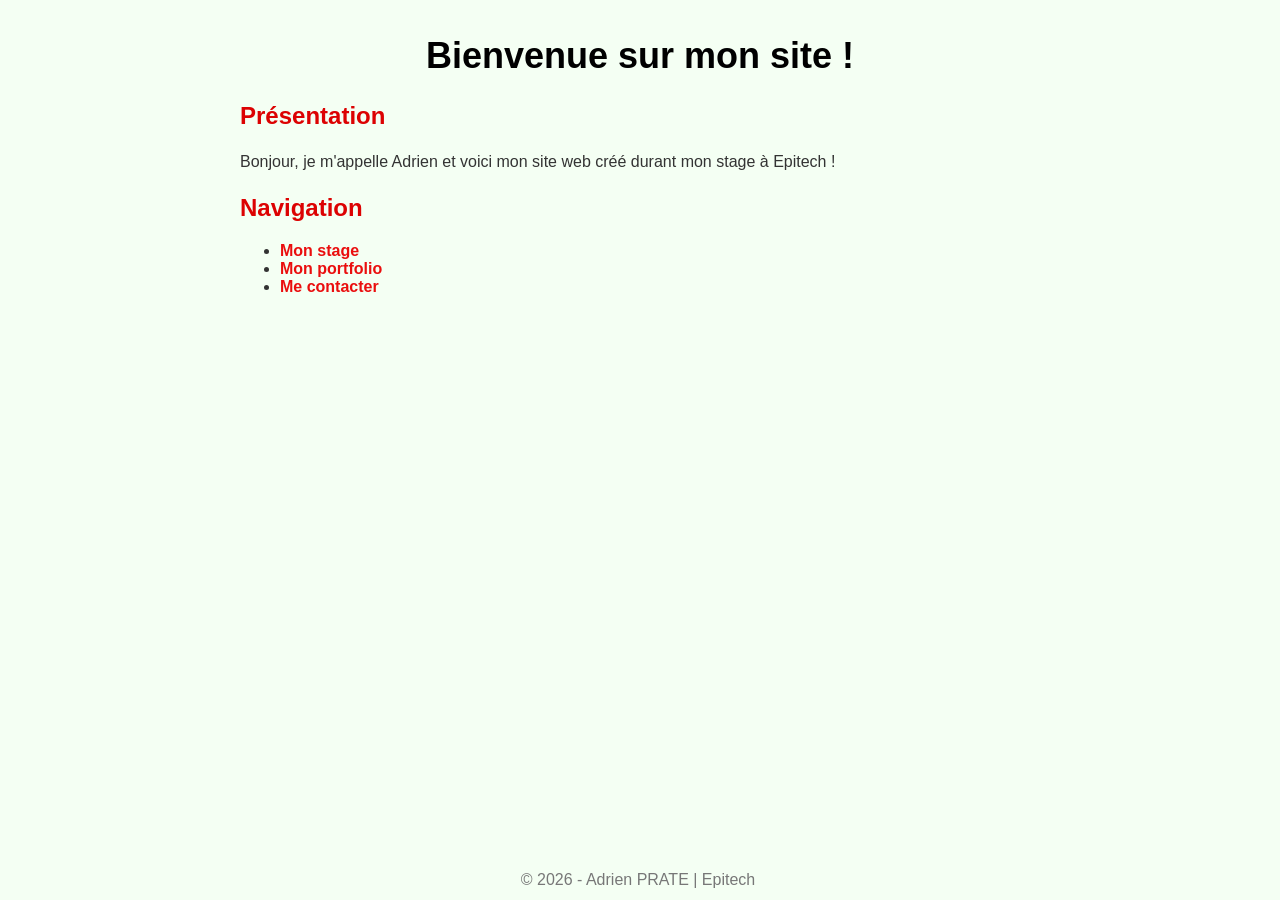
<file: index.html>
<!DOCTYPE html>
<html lang="fr">
<head>
    <meta charset="UTF-8">
    <meta name="viewport" content="width=device-width, initial-scale=1.0">
    <title>Accueil - Mon Site</title>
    <link rel="stylesheet" href="style.css">
</head>

<body>

    <header>
        <h1>Bienvenue sur mon site !</h1>
    </header>

    <main>

        <section class="card">
            <h2>Présentation</h2>
            <p>Bonjour, je m'appelle Adrien et voici mon site web créé durant mon stage à Epitech !</p>
        </section>

        <section class="card">
            <h2>Navigation</h2>
            <ul>
                <li><a class="lien" href="stage.html">Mon stage</a></li>
                <li><a class="lien" href="portfolio.html">Mon portfolio</a></li>
                <li><a class="lien" href="contact.html">Me contacter</a></li>
            </ul>
        </section>

    </main>

    <footer>
        <p>© 2026 - Adrien PRATE | Epitech</p>
    </footer>

</body>
</html>
</file>
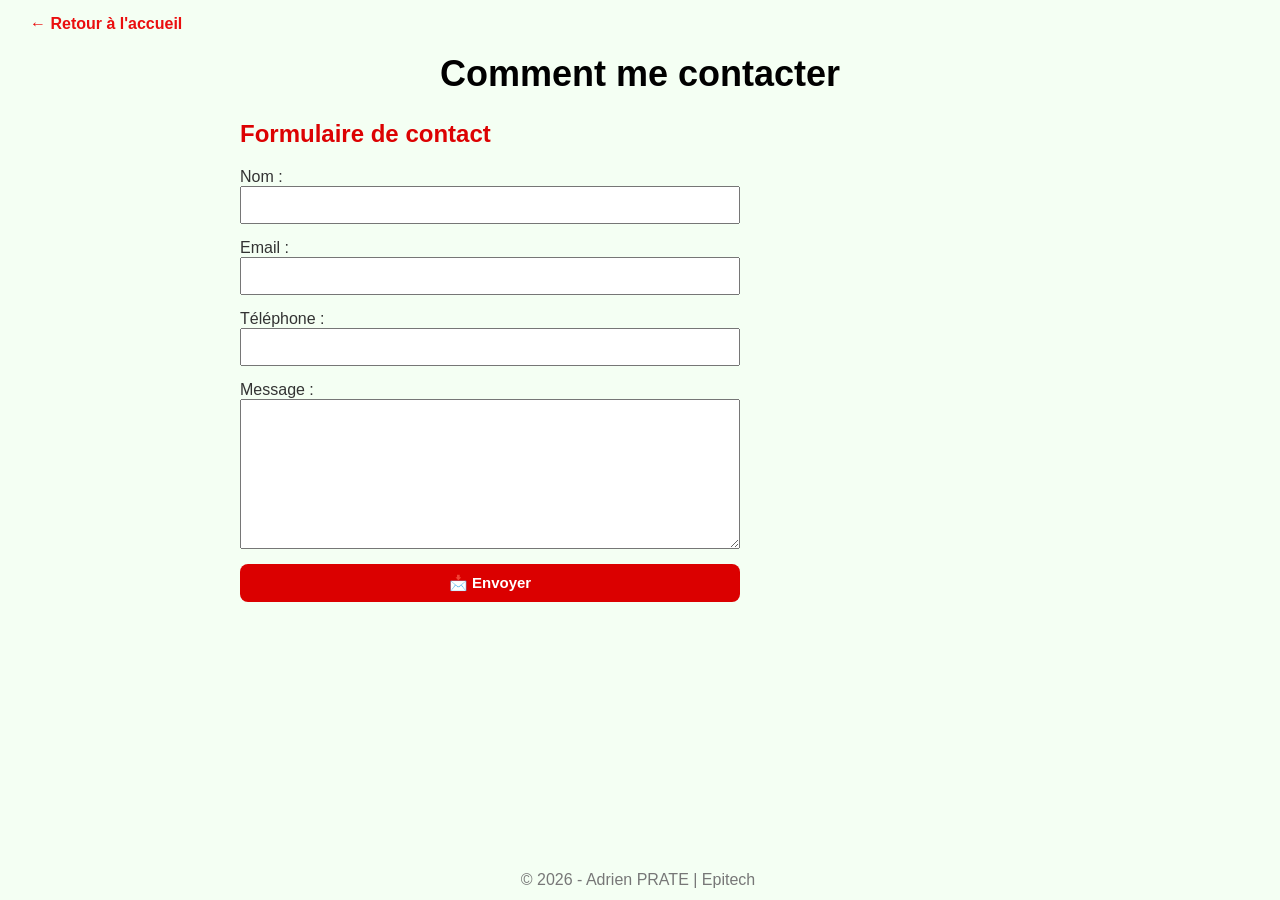
<file: contact.html>
<!DOCTYPE html>
<html lang="fr">
<head>
    <meta charset="UTF-8">
    <meta name="viewport" content="width=device-width, initial-scale=1.0">
    <title>Mon Portfolio - Adrien Prate</title>
    <link rel="stylesheet" href="style.css">
</head>

<body>

    <header>

        <div class="top-bar">
            <a class="lien" href="index.html">← Retour à l'accueil</a>

        </div>

        <h1>Comment me contacter</h1>

    </header>

    <main>

        <section class="card">
            <h2>Formulaire de contact</h2>
            <form action="mailto:adrienprate@outlook.fr?subject=Message depuis le portfolio" method="post">

                <label for="nom">Nom :</label>
                <input type="text" id="nom" name="nom" required>

                <label for="email">Email :</label>
                <input type="email" id="email" name="email" required>

                <label for="telephone">Téléphone :</label>
                <input type="tel" id="telephone" name="telephone" required>

                <label for="message">Message :</label>
                <textarea id="message" name="message" required></textarea>

                <button type="submit" id="bouton-envoyer" class="btn">
                    📩 Envoyer
                </button>
            </form>
        </section>
    </main>

    <footer>
        <p>© 2026 - Adrien PRATE | Epitech</p>
    </footer>

    <script src="script.js"></script>
</body>
</file>
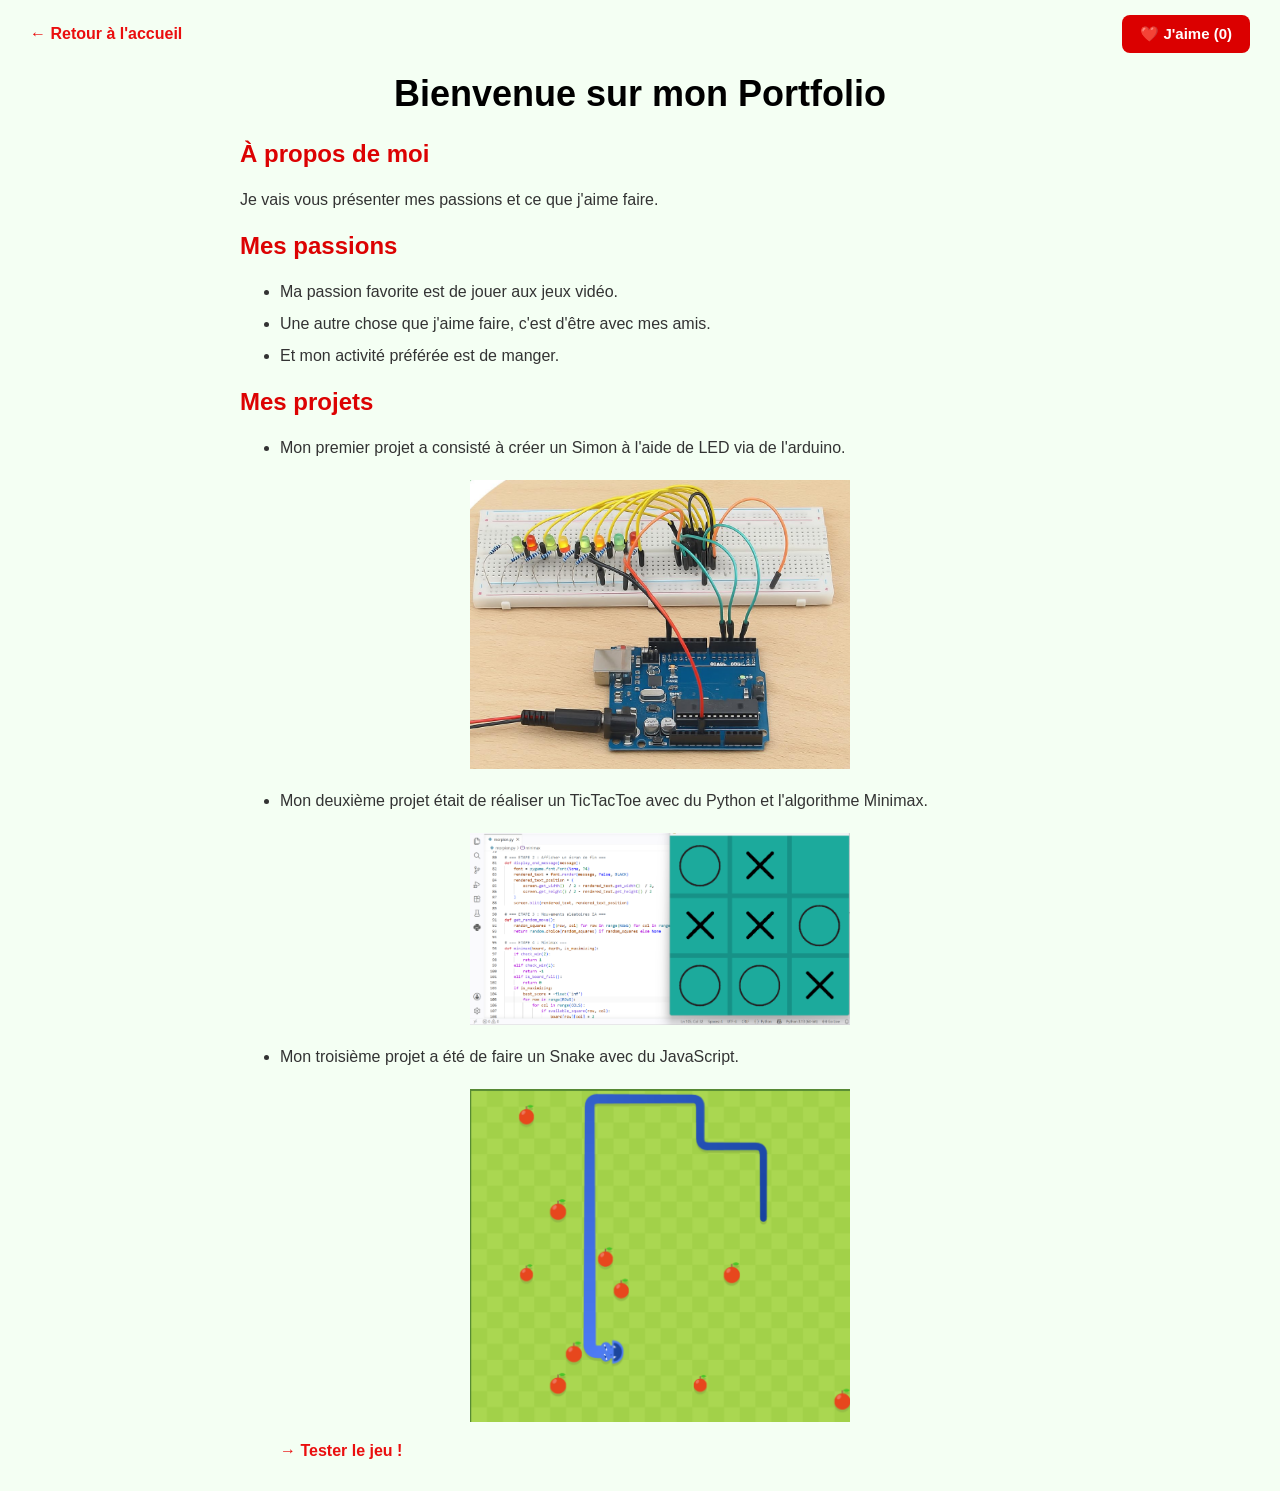
<file: portfolio.html>
<!DOCTYPE html>
<html lang="fr">
<head>
    <meta charset="UTF-8">
    <meta name="viewport" content="width=device-width, initial-scale=1.0">
    <title>Mon Portfolio - Adrien Prate</title>
    <link rel="stylesheet" href="style.css">
</head>

<body>

    <header>

        <div class="top-bar">
            <a class="lien" href="index.html">← Retour à l'accueil</a>

            <button id="mon-bouton-like" class="btn">
                ❤️ J'aime (0)
            </button>
        </div>

        <h1>Bienvenue sur mon Portfolio</h1>

    </header>

    <main>

        <section>
            <h2>À propos de moi</h2>
            <p>Je vais vous présenter mes passions et ce que j'aime faire.</p>
        </section>

        <section>
            <h2>Mes passions</h2>
            <ul>
                <li><div class="bloc">
                    <p>Ma passion favorite est de jouer aux jeux vidéo.</p>
                </div></li>

                <li><div class="bloc">
                    <p>Une autre chose que j'aime faire, c'est d'être avec mes amis.</p>
                </div></li>

                <li><div class="bloc">
                    <p>Et mon activité préférée est de manger.</p>
                </div></li>
            </ul>
        </section>

        <section class="card">
            <h2>Mes projets</h2>
            <ul>
                <li>
                    <p>Mon premier projet a consisté à créer un Simon à l'aide de LED via de l'arduino.</p>
                </li>
                <img class="img" src="arduino.png" alt="Arduino">

                <li>
                    <p>Mon deuxième projet était de réaliser un TicTacToe avec du Python et l'algorithme Minimax.</p>
                </li>
                <img class="img" src="tictactoe.png" alt="TicTacToe">

                <li>
                    <p>Mon troisième projet a été de faire un Snake avec du JavaScript.</p>
                </li>
                <img class="img" src="snake.png" alt="Snake">
                <a class="lien" href="https://share.google/LaHHh85cozqh4mj7q">→ Tester le jeu !</a>
            </ul>
        </section>

    </main>

    <script src="script.js"></script>

</body>
</html>
</file>
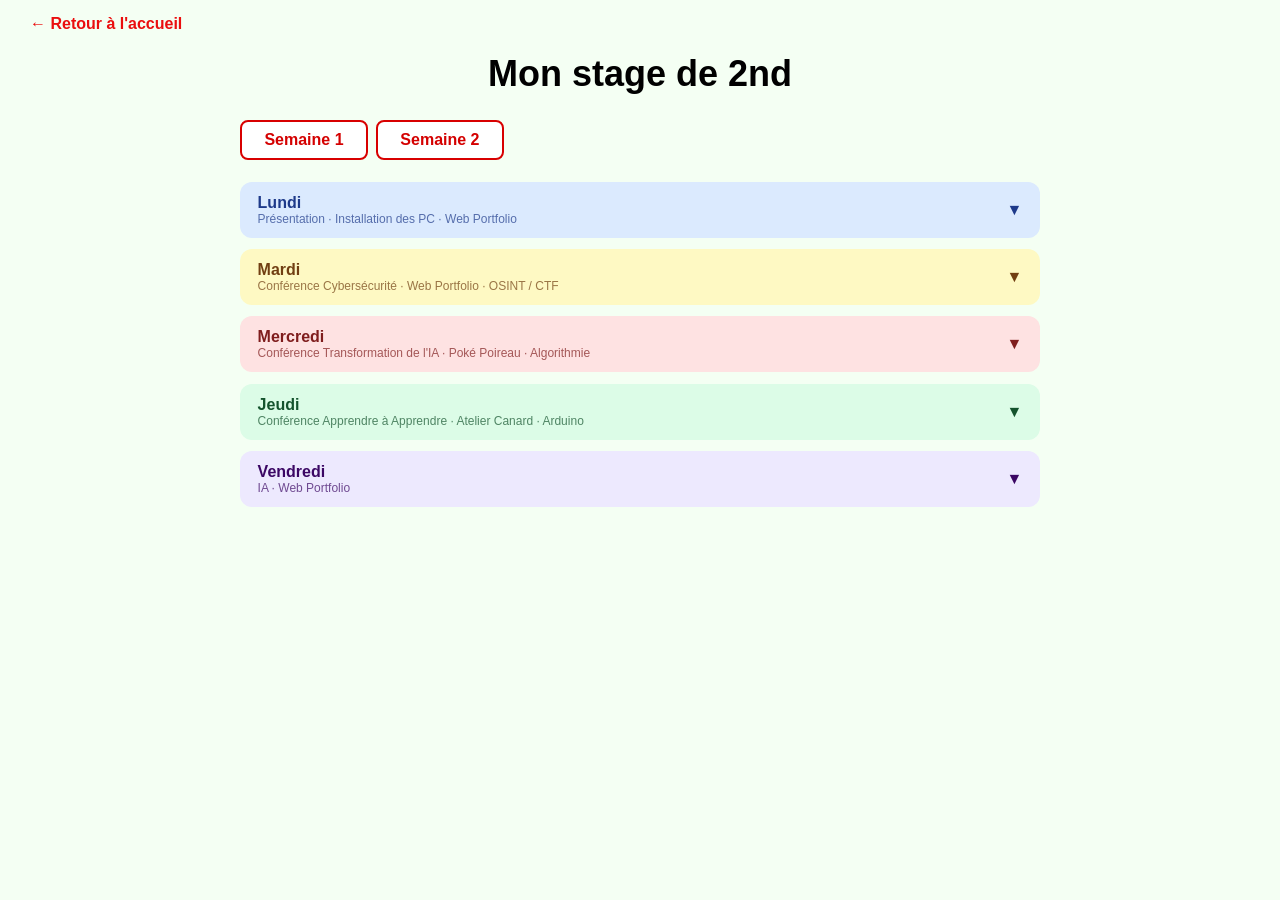
<file: stage.html>
<!DOCTYPE html>
<html lang="fr">
<head>
    <meta charset="UTF-8">
    <meta name="viewport" content="width=device-width, initial-scale=1.0">
    <title>Mon Portfolio - Adrien Prate</title>
    <link rel="stylesheet" href="style.css">
</head>

<body>

<header>
    <div class="top-bar">
        <a class="lien" href="index.html">← Retour à l'accueil</a>
    </div>
    <h1>Mon stage de 2nd</h1>
</header>

<main>

    <section class="card">

        <div class="edt-tabs">
            <button class="edt-tab active" onclick="showWeek(1, this)">Semaine 1</button>
            <button class="edt-tab"        onclick="showWeek(2, this)">Semaine 2</button>
        </div>

        <!-- ───── Week 1 ───── -->
        <div class="edt-week visible" id="week-1">
            <div class="days-list">

                <div class="day-item day-lundi" onclick="toggleDay(this)">
                    <div class="day-header">
                        <div>
                            <span class="day-name">Lundi</span>
                            <span class="day-activities">Présentation · Installation des PC · Web Portfolio</span>
                        </div>
                        <span class="day-arrow">▼</span>
                    </div>
                    <div class="day-body">
                        <h3>Matin</h3>
                            <p>J'ai débuté mon stage en faisant connaissance avec Mme. Déborah ABREU, les étudiant(e)s d'Epitech ainsi que les autres stagiaires de 2nd. Nous étions répartis en 3 équipes :</p>
                            <ul>
                                <li>🍄 Champignons</li>
                                <li>⭐ Etoile</li>
                                <li>🌼 Fleur</li>
                            </ul>
                            <p>Ainsi qu'en 2 groupes, le A et le B pour les conférences.</p>
                            <p>Nous avons commencé par faire des jeux sociaux pour apprendre à mieux nous connaître puis nous avons installé les applications nécessaires pour les activités.</p>
                        <h3>Après-midi</h3>
                            <p>Nous avons démarré notre principal projet durant ce stage, le site web avec son portfolio !</p>
                    </div>
                </div>

                <div class="day-item day-mardi" onclick="toggleDay(this)">
                    <div class="day-header">
                        <div>
                            <span class="day-name">Mardi</span>
                            <span class="day-activities">Conférence Cybersécurité · Web Portfolio · OSINT / CTF</span>
                        </div>
                        <span class="day-arrow">▼</span>
                    </div>
                    <div class="day-body">
                        <p class="day-label">Ce que j'ai fait ce jour :</p>
                        <p><!-- Décris ta journée du mardi semaine 1 ici --></p>
                    </div>
                </div>

                <div class="day-item day-mercredi" onclick="toggleDay(this)">
                    <div class="day-header">
                        <div>
                            <span class="day-name">Mercredi</span>
                            <span class="day-activities">Conférence Transformation de l'IA · Poké Poireau · Algorithmie</span>
                        </div>
                        <span class="day-arrow">▼</span>
                    </div>
                    <div class="day-body">
                        <p class="day-label">Ce que j'ai fait ce jour :</p>
                        <p><!-- Décris ta journée du mercredi semaine 1 ici --></p>
                    </div>
                </div>

                <div class="day-item day-jeudi" onclick="toggleDay(this)">
                    <div class="day-header">
                        <div>
                            <span class="day-name">Jeudi</span>
                            <span class="day-activities">Conférence Apprendre à Apprendre · Atelier Canard · Arduino</span>
                        </div>
                        <span class="day-arrow">▼</span>
                    </div>
                    <div class="day-body">
                        <p class="day-label">Ce que j'ai fait ce jour :</p>
                        <p><!-- Décris ta journée du jeudi semaine 1 ici --></p>
                    </div>
                </div>

                <div class="day-item day-vendredi" onclick="toggleDay(this)">
                    <div class="day-header">
                        <div>
                            <span class="day-name">Vendredi</span>
                            <span class="day-activities">IA · Web Portfolio</span>
                        </div>
                        <span class="day-arrow">▼</span>
                    </div>
                    <div class="day-body">
                        <p class="day-label">Ce que j'ai fait ce jour :</p>
                        <p><!-- Décris ta journée du vendredi semaine 1 ici --></p>
                    </div>
                </div>

            </div>
        </div>

        <!-- ───── Week 2 ───── -->
        <div class="edt-week" id="week-2">
            <div class="days-list">

                <div class="day-item day-lundi" onclick="toggleDay(this)">
                    <div class="day-header">
                        <div>
                            <span class="day-name">Lundi</span>
                            <span class="day-activities">Conférence Métiers AD2N-KPF · Témoignages étudiants · Web Portfolio</span>
                        </div>
                        <span class="day-arrow">▼</span>
                    </div>
                    <div class="day-body">
                        <p class="day-label">Ce que j'ai fait ce jour :</p>
                        <p><!-- Décris ta journée du lundi semaine 2 ici --></p>
                    </div>
                </div>

                <div class="day-item day-mardi" onclick="toggleDay(this)">
                    <div class="day-header">
                        <div>
                            <span class="day-name">Mardi</span>
                            <span class="day-activities">Conférence IA Google · NASA · Morpion IA</span>
                        </div>
                        <span class="day-arrow">▼</span>
                    </div>
                    <div class="day-body">
                        <p class="day-label">Ce que j'ai fait ce jour :</p>
                        <p><!-- Décris ta journée du mardi semaine 2 ici --></p>
                    </div>
                </div>

                <div class="day-item day-mercredi" onclick="toggleDay(this)">
                    <div class="day-header">
                        <div>
                            <span class="day-name">Mercredi</span>
                            <span class="day-activities">Conférence Cyber Stormshield · Métiers Jeux vidéo · Snake JS</span>
                        </div>
                        <span class="day-arrow">▼</span>
                    </div>
                    <div class="day-body">
                        <p class="day-label">Ce que j'ai fait ce jour :</p>
                        <p><!-- Décris ta journée du mercredi semaine 2 ici --></p>
                    </div>
                </div>

                <div class="day-item day-jeudi" onclick="toggleDay(this)">
                    <div class="day-header">
                        <div>
                            <span class="day-name">Jeudi</span>
                            <span class="day-activities">Présentation orientation · Finir le Portfolio</span>
                        </div>
                        <span class="day-arrow">▼</span>
                    </div>
                    <div class="day-body">
                        <p class="day-label">Ce que j'ai fait ce jour :</p>
                        <p><!-- Décris ta journée du jeudi semaine 2 ici --></p>
                    </div>
                </div>

                <div class="day-item day-vendredi" onclick="toggleDay(this)">
                    <div class="day-header">
                        <div>
                            <span class="day-name">Vendredi</span>
                            <span class="day-activities">Rapport de stage · Forum · Distribution du diplôme 🎉</span>
                        </div>
                        <span class="day-arrow">▼</span>
                    </div>
                    <div class="day-body">
                        <p class="day-label">Ce que j'ai fait ce jour :</p>
                        <p><!-- Décris ta journée du vendredi semaine 2 ici --></p>
                    </div>
                </div>

            </div>
        </div>

    </section>

</main>

<script src="script.js"></script>

</body>
</html>
</file>
<file: style.css>
* {
    box-sizing: border-box;
}

body {
    margin: 0;
    padding: 15px 30px;
    font-family: "Segoe UI", Arial, sans-serif;
    background: #f4fff3;
    color: #333;
}

header {
    margin-bottom: 25px;
}

.top-bar {
    display: flex;
    justify-content: space-between;
    align-items: center;
}

.lien {
    color: #ea0e0e;
    text-decoration: none;
    font-weight: 600;
}

.lien:hover {
    text-decoration: underline;
}

h1 {
    margin-top: 20px;
    font-size: 36px;
    text-align: center;
    color: #000000;
}

.btn {
    background: #db0000;
    color: white;
    border: none;
    padding: 10px 18px;
    border-radius: 8px;
    font-size: 15px;
    font-weight: 600;
    cursor: pointer;
    transition: 0.2s;
}

.btn:hover {
    background: #c00000;
}

main {
    max-width: 800px;
    margin: auto;
}

h2 {
    color: #dc0202;
    font-size: 24px;
}

h3 {
    color: #444444;
    font-size: 19px;
}

p {
    line-height: 1.5;
    font-size: 16px;
    margin: 8px 0;
}

footer {
    position: absolute;
    bottom: 0;
    width: 95%;
    text-align: center;
    color: #777;
}

form {
    display: flex;
    flex-direction: column;
    width: 500px;
}

input, textarea {
    padding: 8px;
    font-size: 16px;
    margin-bottom: 15px;
}

textarea {
    height: 150px;
    resize: both;
}

input[type="submit"] {
    width: 100px;
}

img {
    width: 50%;
    display: block;
    margin: 20px auto;
}

.edt-tabs {
    display: flex;
    gap: 0.5rem;
    margin-bottom: 1.4rem;
}

.edt-tab {
    padding: 0.55rem 1.4rem;
    border: 2px solid #d80000;
    border-radius: 8px;
    background: white;
    color: #d40000;
    font-weight: 700;
    font-size: 1rem;
}

.edt-tab:hover {
    background: #cb0000;
    color: white;
}

.edt-week {
    display: none;
}

.edt-week.visible {
    display: block;
}

.days-list {
    display: flex;
    flex-direction: column;
    gap: 0.7rem;
}

.day-item {
    border-radius: 12px;
    overflow: hidden;
}

.day-header {
    display: flex;
    align-items: center;
    justify-content: space-between;
    padding: 0.75rem 1.1rem;
    cursor: pointer;
    user-select: none;
}

.day-header:hover {
    filter: brightness(1.0);
}

.day-name {
    display: block;
    font-weight: 700;
    font-size: 1.0rem;
}

.day-activities {
    display: block;
    font-size: 0.75rem;
    font-weight: 500;
    opacity: 0.7;
}

.day-lundi    .day-header { background: #dbeafe; color: #1e3a8a; border-color: #93c5fd; }
.day-mardi    .day-header { background: #fef9c3; color: #713f12; border-color: #fde047; }
.day-mercredi .day-header { background: #fee2e2; color: #7f1d1d; border-color: #fca5a5; }
.day-jeudi    .day-header { background: #dcfce7; color: #14532d; border-color: #86efac; }
.day-vendredi .day-header { background: #ede9fe; color: #3b0764; border-color: #c4b5fd; }

.day-body {
    display: none;
    padding: 1rem 1.2rem;
    background: #f8fafc;
    border-top: 2px;
    font-size: 0.92rem;
    color: #334155;
    line-height: 1.65;
}

.day-item.open .day-body {
    display:block;
}

.day-label {
    font-size: 0.75rem;
    font-weight: 600;
    text-transform: uppercase;
}
</file>
